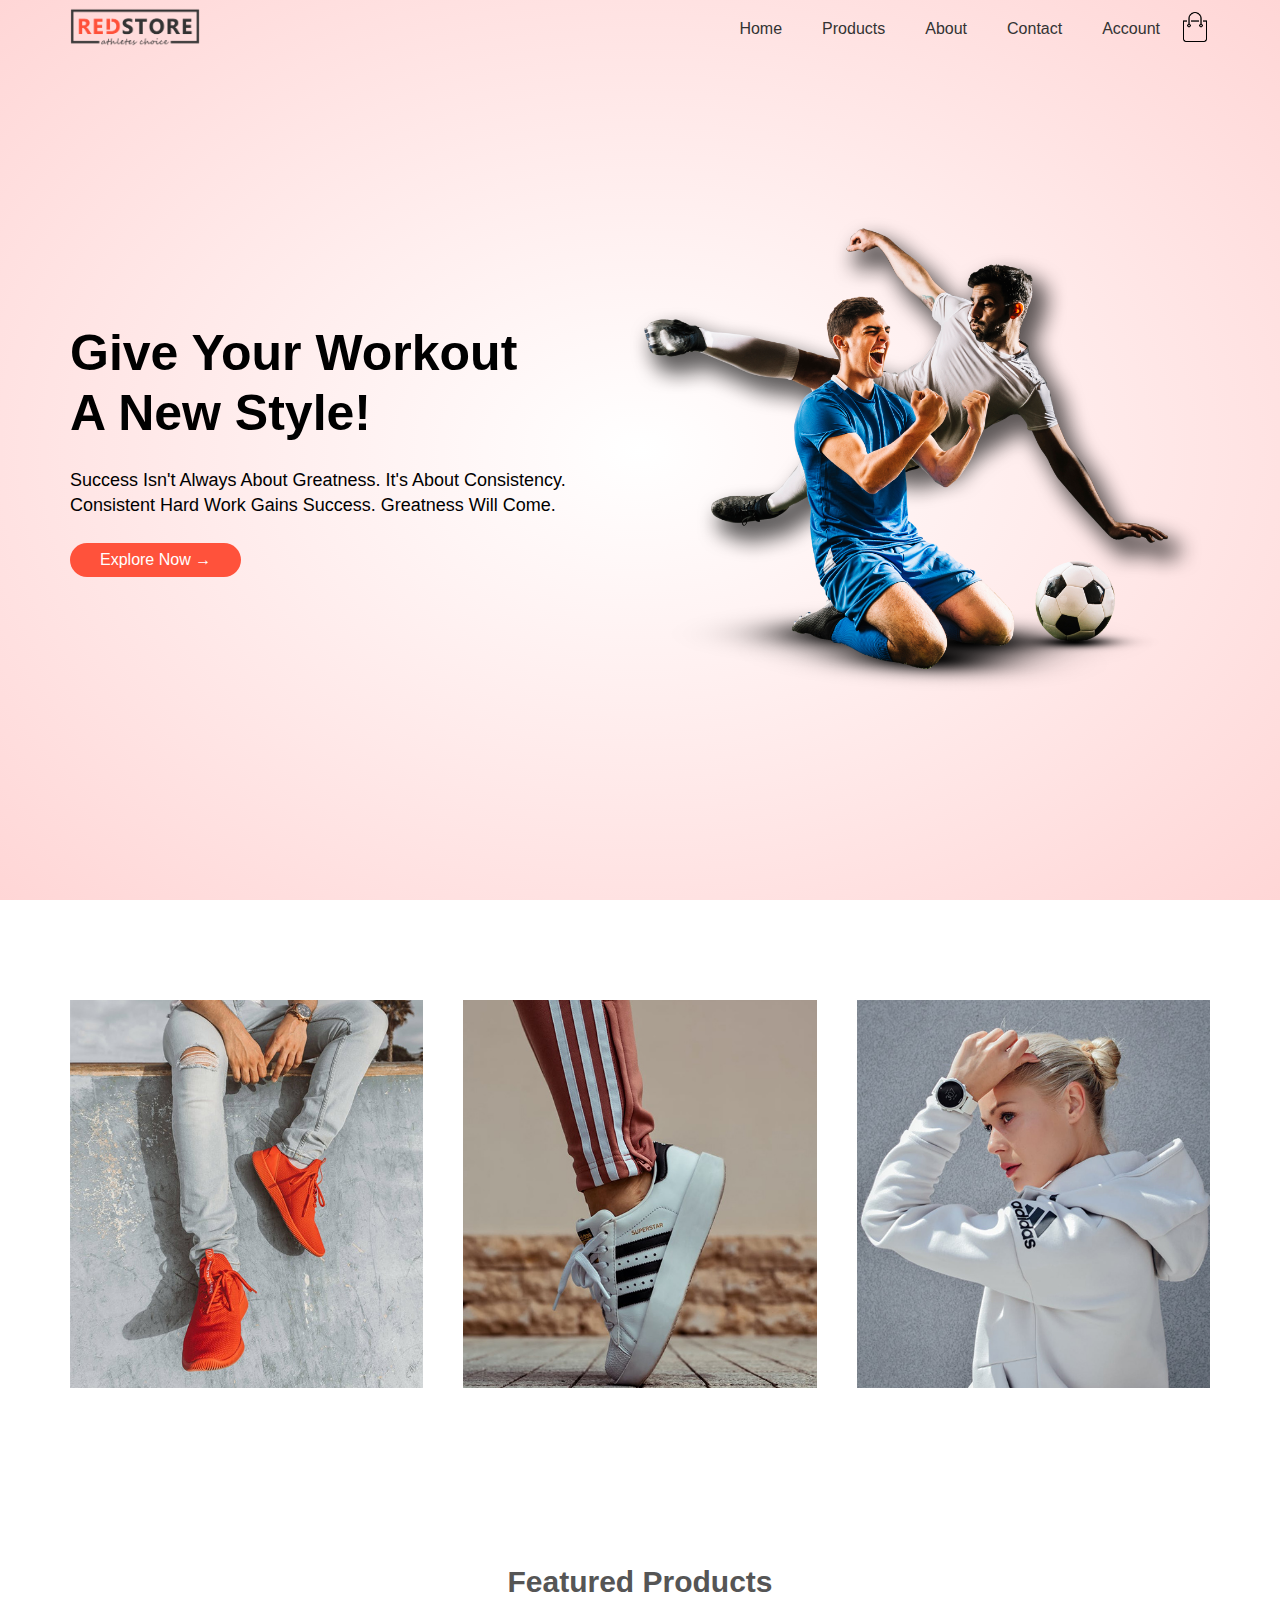
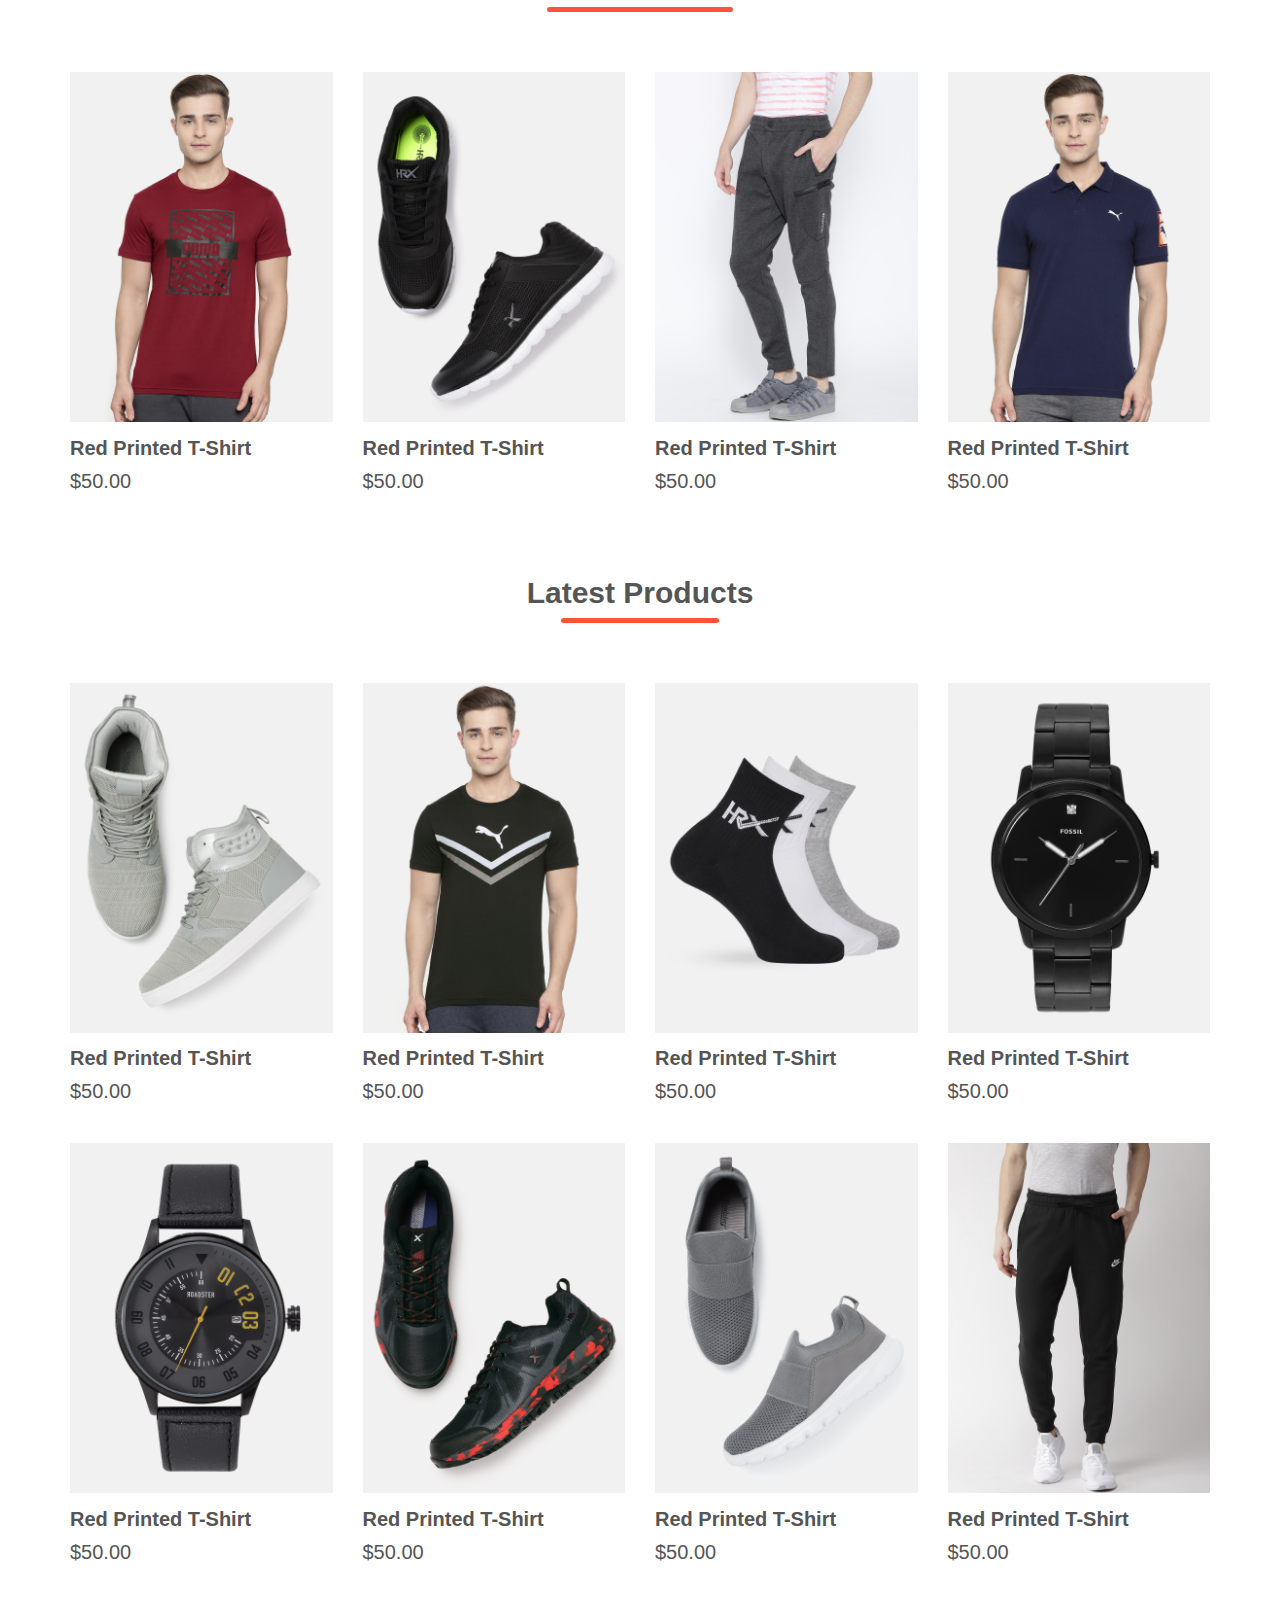
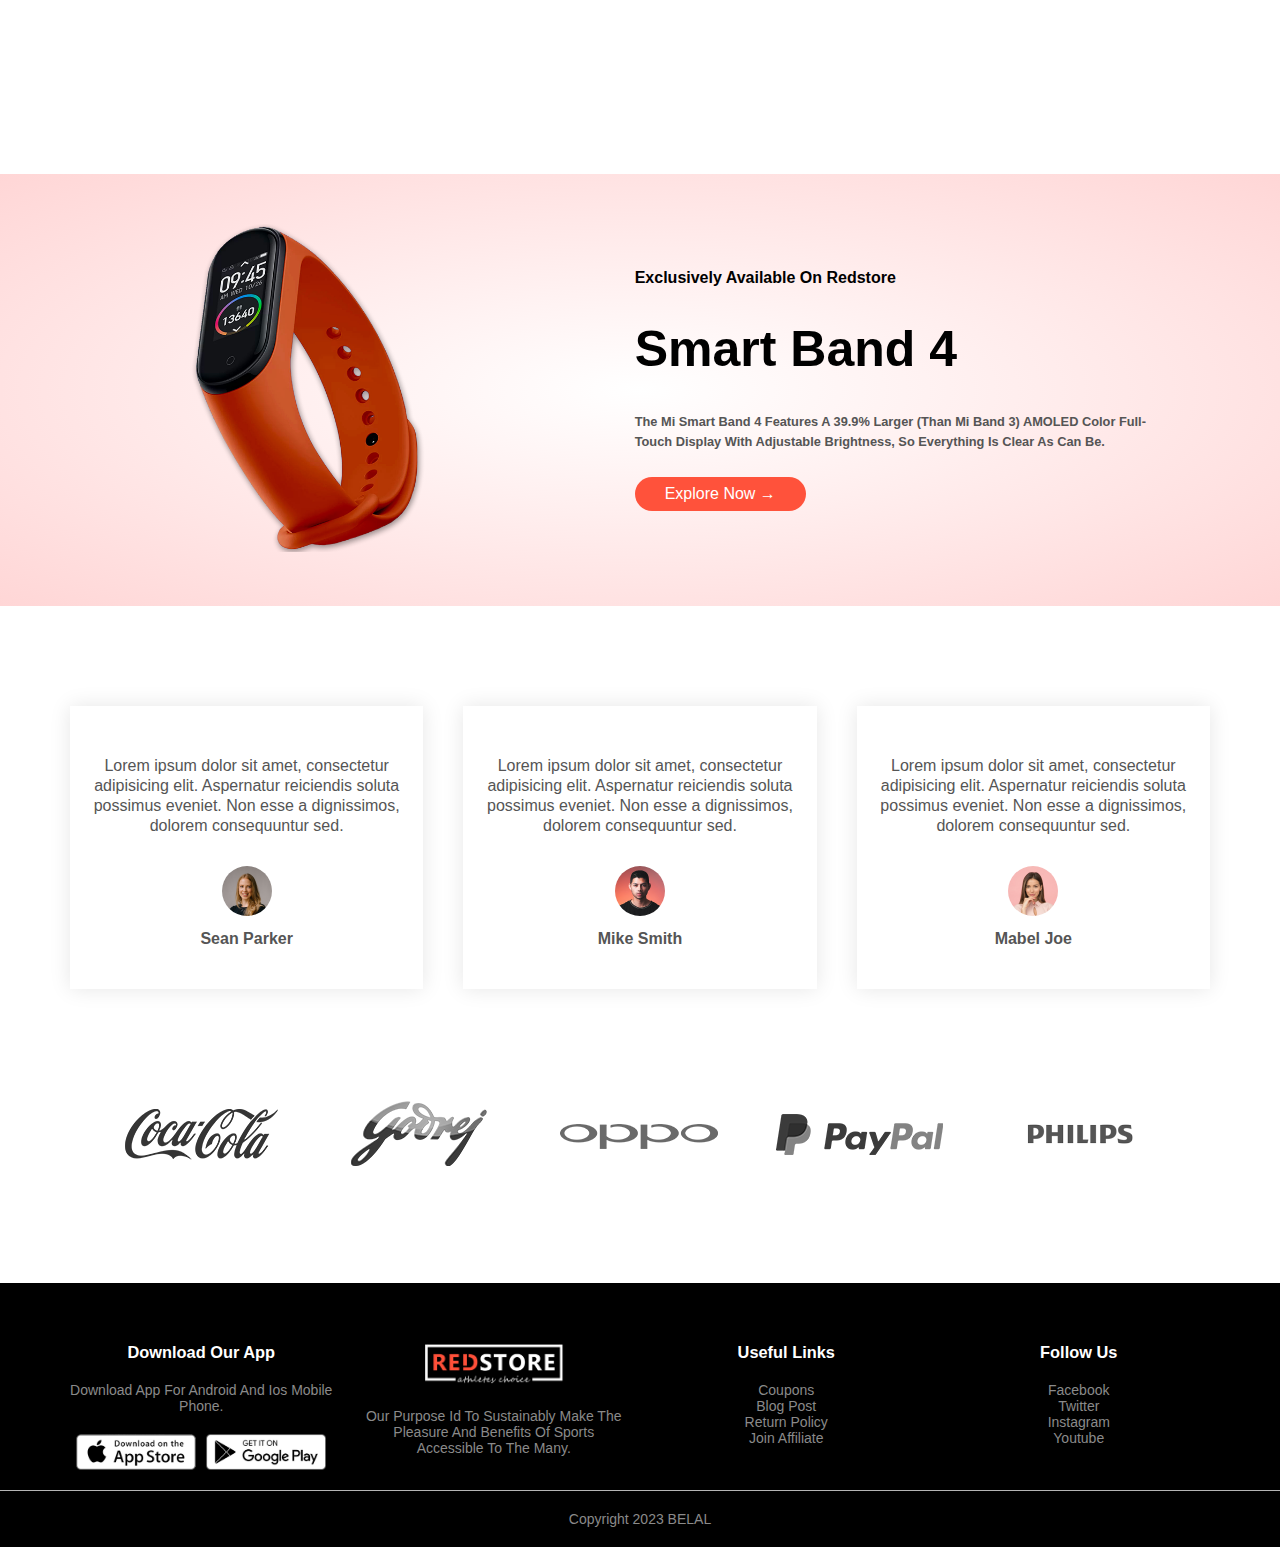
<file: index.html>
<!DOCTYPE html>
<html lang="en">

<head>
    <meta charset="UTF-8">
    <meta http-equiv="X-UA-Compatible" content="IE=edge">
    <meta name="viewport" content="width=device-width, initial-scale=1.0">
    <link rel="stylesheet" href="css/all.min.css">
    <link rel="stylesheet" href="css/normalize.css">
    <link rel="stylesheet" href="css/style.css">
    <title>Red | Store</title>
</head>

<body>
    <!-- start header  -->
    <header>
        <div class="container">
            <div class="logo">
                <img src="images/logo.png">
            </div>
            <nav>

                <label>
                    <input type="checkbox">
                    <img src="images/menu.png" class="menu" alt="">
                    <ul>
                        <li><a href="index.html"target="_blank">Home</a></li>
                        <li><a href="product.html"target="_blank">Products</a></li>
                        <li><a href="">About</a></li>
                        <li><a href="">Contact</a></li>
                        <li><a href="account.html"target="_blank">Account</a></li>
                    </ul>
                </label>
                <a href="card.html" style="text-decoration:none;">
                    <img src="images/cart.png" alt="">
                </a>

            </nav>
        </div>
    </header>
    <!-- end header  -->
    <!-- start landing  -->
    <div class="landing">
        <div class="container">
            <div class="text">
                <h1>give your workout <br>a new style!</h1>
                <p>success isn't always about greatness. it's about consistency. consistent hard work gains success.
                    greatness will come.</p>
                <a href="#" class="btn">explore now &#8594;</a>
            </div>
            <div class="image">
                <img src="images/image1.png" alt="">
            </div>
        </div>
    </div>
    <!-- end landing  -->
    <!-- start categories  -->
    <div class="categories">
        <div class="container">
            <div class="images">
                <div class="img-one">
                    <img src="images/category-1.jpg" alt="">
                </div>
                <div class="img-one">
                    <img src="images/category-2.jpg" alt="">
                </div>
                <div class="img-one">
                    <img src="images/category-3.jpg" alt="">
                </div>
            </div>
        </div>
    </div>
    <!-- end categories  -->
    <!-- start features -->
    <div class="features">
        <div class="container">
            <h2 class="title-section">Featured Products</h2>
            <div class="content">
                <div class="one">
                    <img src="images/product-1.jpg" alt="">
                    <h2>Red Printed T-Shirt</h2>
                    <div class="rate">
                        <i class="filled fas fa-star"></i>
                        <i class="filled fas fa-star"></i>
                        <i class="filled fas fa-star"></i>
                        <i class="filled fas fa-star"></i>
                        <i class="far fa-star"></i>
                    </div>
                    <p>$50.00</p>
                </div>
                <div class="one">
                    <img src="images/product-2.jpg" alt="">
                    <h2>Red Printed T-Shirt</h2>
                    <div class="rate">
                        <i class="filled fas fa-star"></i>
                        <i class="filled fas fa-star"></i>
                        <i class="filled fas fa-star"></i>
                        <i class="filled fas fa-star"></i>
                        <i class="far fa-star"></i>
                    </div>
                    <p>$50.00</p>
                </div>
                <div class="one">
                    <img src="images/product-3.jpg" alt="">
                    <h2>Red Printed T-Shirt</h2>
                    <div class="rate">
                        <i class="filled fas fa-star"></i>
                        <i class="filled fas fa-star"></i>
                        <i class="filled fas fa-star"></i>
                        <i class="filled fas fa-star"></i>
                        <i class="far fa-star"></i>
                    </div>
                    <p>$50.00</p>
                </div>
                <div class="one">
                    <img src="images/product-4.jpg" alt="">
                    <h2>Red Printed T-Shirt</h2>
                    <div class="rate">
                        <i class="filled fas fa-star"></i>
                        <i class="filled fas fa-star"></i>
                        <i class="filled fas fa-star"></i>
                        <i class="filled fas fa-star"></i>
                        <i class="far fa-star"></i>
                    </div>
                    <p>$50.00</p>
                </div>
            </div>

            <h2 class="title-section">Latest Products</h2>
            <div class="content">
                <div class="one">
                    <img src="images/product-5.jpg" alt="">
                    <h2>Red Printed T-Shirt</h2>
                    <div class="rate">
                        <i class="filled fas fa-star"></i>
                        <i class="filled fas fa-star"></i>
                        <i class="filled fas fa-star"></i>
                        <i class="filled fas fa-star"></i>
                        <i class="far fa-star"></i>
                    </div>
                    <p>$50.00</p>
                </div>
                <div class="one">
                    <img src="images/product-6.jpg" alt="">
                    <h2>Red Printed T-Shirt</h2>
                    <div class="rate">
                        <i class="filled fas fa-star"></i>
                        <i class="filled fas fa-star"></i>
                        <i class="filled fas fa-star"></i>
                        <i class="filled fas fa-star"></i>
                        <i class="far fa-star"></i>
                    </div>
                    <p>$50.00</p>
                </div>
                <div class="one">
                    <img src="images/product-7.jpg" alt="">
                    <h2>Red Printed T-Shirt</h2>
                    <div class="rate">
                        <i class="filled fas fa-star"></i>
                        <i class="filled fas fa-star"></i>
                        <i class="filled fas fa-star"></i>
                        <i class="filled fas fa-star"></i>
                        <i class="far fa-star"></i>
                    </div>
                    <p>$50.00</p>
                </div>
                <div class="one">
                    <img src="images/product-8.jpg" alt="">
                    <h2>Red Printed T-Shirt</h2>
                    <div class="rate">
                        <i class="filled fas fa-star"></i>
                        <i class="filled fas fa-star"></i>
                        <i class="filled fas fa-star"></i>
                        <i class="filled fas fa-star"></i>
                        <i class="far fa-star"></i>
                    </div>
                    <p>$50.00</p>
                </div>
                <div class="one">
                    <img src="images/product-9.jpg" alt="">
                    <h2>Red Printed T-Shirt</h2>
                    <div class="rate">
                        <i class="filled fas fa-star"></i>
                        <i class="filled fas fa-star"></i>
                        <i class="filled fas fa-star"></i>
                        <i class="filled fas fa-star"></i>
                        <i class="far fa-star"></i>
                    </div>
                    <p>$50.00</p>
                </div>
                <div class="one">
                    <img src="images/product-10.jpg" alt="">
                    <h2>Red Printed T-Shirt</h2>
                    <div class="rate">
                        <i class="filled fas fa-star"></i>
                        <i class="filled fas fa-star"></i>
                        <i class="filled fas fa-star"></i>
                        <i class="filled fas fa-star"></i>
                        <i class="far fa-star"></i>
                    </div>
                    <p>$50.00</p>
                </div>
                <div class="one">
                    <img src="images/product-11.jpg" alt="">
                    <h2>Red Printed T-Shirt</h2>
                    <div class="rate">
                        <i class="filled fas fa-star"></i>
                        <i class="filled fas fa-star"></i>
                        <i class="filled fas fa-star"></i>
                        <i class="filled fas fa-star"></i>
                        <i class="far fa-star"></i>
                    </div>
                    <p>$50.00</p>
                </div>
                <div class="one">
                    <img src="images/product-12.jpg" alt="">
                    <h2>Red Printed T-Shirt</h2>
                    <div class="rate">
                        <i class="filled fas fa-star"></i>
                        <i class="filled fas fa-star"></i>
                        <i class="filled fas fa-star"></i>
                        <i class="filled fas fa-star"></i>
                        <i class="far fa-star"></i>
                    </div>
                    <p>$50.00</p>
                </div>
            </div>
        </div>
    </div>
    <!-- end features -->
    <!-- start offer -->
    <div class="offer">
        <div class="container">
            <div class="image">
                <img src="images/exclusive.png" alt="">
            </div>
            <div class="text">
                <p>exclusively available on redstore</p>
                <h1>smart band 4</h1>
                <small>the mi smart band 4 features a 39.9% larger (than mi band 3) AMOLED color full-touch display with
                    adjustable brightness, so everything is clear as can be.</small>
                <a href="#" class="btn">explore now &#8594;</a>
            </div>
        </div>
    </div>
    <!-- end offer -->
    <!-- start testmonils -->
    <div class="testmonils">
        <div class="container">
            <div class="one">
                <i class="fa fa-quote-left"></i>
                <p>Lorem ipsum dolor sit amet, consectetur adipisicing elit. Aspernatur reiciendis soluta possimus
                    eveniet. Non esse a dignissimos, dolorem consequuntur sed.</p>
                <div class="rate">
                    <i class="filled fas fa-star"></i>
                    <i class="filled fas fa-star"></i>
                    <i class="filled fas fa-star"></i>
                    <i class="filled fas fa-star"></i>
                    <i class="far fa-star"></i>
                </div>
                <img src="images/user-1.png" alt="">
                <h3>sean parker</h3>
            </div>
            <div class="one">
                <i class="fa fa-quote-left"></i>
                <p>Lorem ipsum dolor sit amet, consectetur adipisicing elit. Aspernatur reiciendis soluta possimus
                    eveniet. Non esse a dignissimos, dolorem consequuntur sed.</p>
                <div class="rate">
                    <i class="filled fas fa-star"></i>
                    <i class="filled fas fa-star"></i>
                    <i class="filled fas fa-star"></i>
                    <i class="filled fas fa-star"></i>
                    <i class="far fa-star"></i>
                </div>
                <img src="images/user-2.png" alt="">
                <h3>mike smith</h3>
            </div>
            <div class="one">
                <i class="fa fa-quote-left"></i>
                <p>Lorem ipsum dolor sit amet, consectetur adipisicing elit. Aspernatur reiciendis soluta possimus
                    eveniet. Non esse a dignissimos, dolorem consequuntur sed.</p>
                <div class="rate">
                    <i class="filled fas fa-star"></i>
                    <i class="filled fas fa-star"></i>
                    <i class="filled fas fa-star"></i>
                    <i class="filled fas fa-star"></i>
                    <i class="far fa-star"></i>
                </div>
                <img src="images/user-3.png" alt="">
                <h3>mabel joe</h3>
            </div>
        </div>
    </div>
    <!-- end testmonils -->
    <!-- start brands -->
    <div class="brands">
        <div class="container">
            <div class="one">
                <img src="images/logo-coca-cola.png" alt="">
            </div>
            <div class="one">
                <img src="images/logo-godrej.png" alt="">
            </div>
            <div class="one">
                <img src="images/logo-oppo.png" alt="">
            </div>
            <div class="one">
                <img src="images/logo-paypal.png" alt="">
            </div>
            <div class="one">
                <img src="images/logo-philips.png" alt="">
            </div>
        </div>
    </div>
    <!-- end brands -->

    <!-- start footer -->
    <div class="footer">
        <div class="container">
            <div class="one">
                <h3>download our app</h3>
                <p>download app for android and ios mobile phone.</p>
                <div class="icon">
                    <img src="images/app-store.png" alt="">
                    <img src="images/play-store.png" alt="">
                </div>
            </div>
            <div class="two">
                <img src="images/logo-white.png" alt="">
                <p>our purpose id to sustainably make the pleasure and benefits of sports accessible to the many.</p>
            </div>
            <div class="three">
                <h3>useful links</h3>
                <ul>
                    <li>coupons</li>
                    <li>blog post</li>
                    <li>return policy</li>
                    <li>join affiliate</li>
                </ul>
            </div>
            <div class="four">
                <h3>follow us </h3>
                <ul>
                    <li>facebook</li>
                    <li>twitter</li>
                    <li>instagram</li>
                    <li>youtube</li>
                </ul>
            </div>
        </div>
        <hr>
        <p class="copyright">Copyright 2023 BELAL</p>
    </div>
    <!-- end footer -->
</body>

</html>
</file>
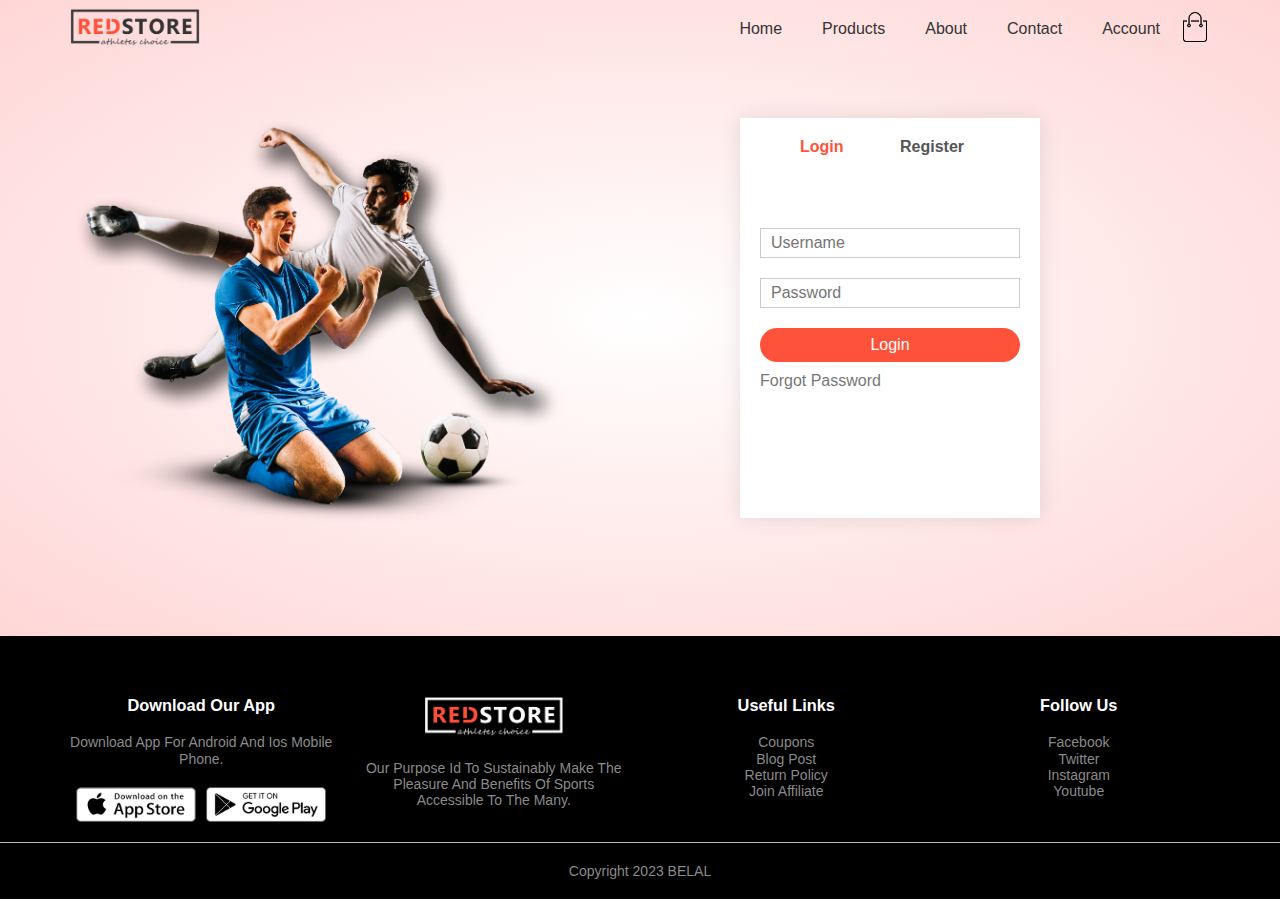
<file: account.html>
<!DOCTYPE html>
<html lang="en">

<head>
    <meta charset="UTF-8">
    <meta http-equiv="X-UA-Compatible" content="IE=edge">
    <meta name="viewport" content="width=device-width, initial-scale=1.0">
    <link rel="stylesheet" href="css/all.min.css">
    <link rel="stylesheet" href="css/normalize.css">
    <link rel="stylesheet" href="css/style.css">
    <title>Account | Store</title>
</head>

<body>
    <!-- start header  -->
    <header>
        <div class="container">
            <div class="logo">
                <img src="images/logo.png">
            </div>
            <nav>

                <label>
                    <input type="checkbox">
                    <img src="images/menu.png" class="menu" alt="">
                    <ul>
                        <li><a href="index.html">Home</a></li>
                        <li><a href="product.html">Products</a></li>
                        <li><a href="">About</a></li>
                        <li><a href="">Contact</a></li>
                        <li><a href="account.html" target="_blank">Account</a></li>
                    </ul>
                </label>
                <a href="card.html" style="text-decoration:none;">
                    <img src="images/cart.png" alt="">
                </a>

            </nav>
        </div>
    </header>
    <!-- end header  -->

    <!-- start Account -->
    <div class="account">
        <div class="container">
            <div class="image">
                <img src="images/image1.png">
            </div>
            <div class="form">
                <div class="form-info">
                    <span>Login</span>
                    <span>Register</span>
                </div>
                <form>
                    <input type="text" placeholder="Username">
                    <input type="password" placeholder="Password">
                    <button type="submit" class="btn">Login</button>
                    <a href="#"> Forgot Password</a>
                </form>
            </div>
        </div>
    </div>
    <!-- end Account -->

    <!-- start footer -->
    <div class="footer">
        <div class="container">
            <div class="one">
                <h3>download our app</h3>
                <p>download app for android and ios mobile phone.</p>
                <div class="icon">
                    <img src="images/app-store.png" alt="">
                    <img src="images/play-store.png" alt="">
                </div>
            </div>
            <div class="two">
                <img src="images/logo-white.png" alt="">
                <p>our purpose id to sustainably make the pleasure and benefits of sports accessible to the many.</p>
            </div>
            <div class="three">
                <h3>useful links</h3>
                <ul>
                    <li>coupons</li>
                    <li>blog post</li>
                    <li>return policy</li>
                    <li>join affiliate</li>
                </ul>
            </div>
            <div class="four">
                <h3>follow us </h3>
                <ul>
                    <li>facebook</li>
                    <li>twitter</li>
                    <li>instagram</li>
                    <li>youtube</li>
                </ul>
            </div>
        </div>
        <hr>
        <p class="copyright">Copyright 2023 BELAL</p>
    </div>
    <!-- end footer -->
</body>

</html>
</file>
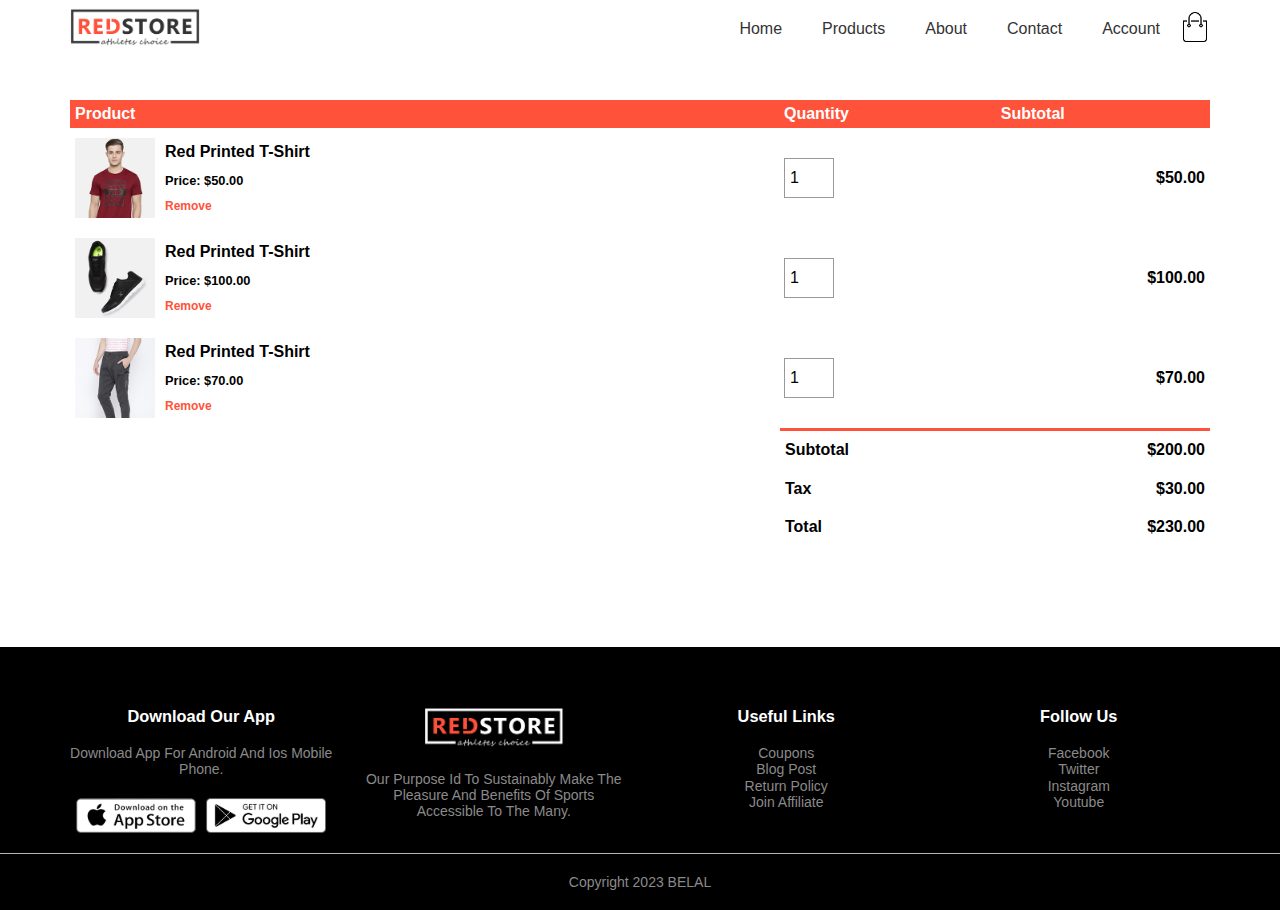
<file: card.html>
<!DOCTYPE html>
<html lang="en">

<head>
    <meta charset="UTF-8">
    <meta http-equiv="X-UA-Compatible" content="IE=edge">
    <meta name="viewport" content="width=device-width, initial-scale=1.0">
    <link rel="stylesheet" href="css/all.min.css">
    <link rel="stylesheet" href="css/normalize.css">
    <link rel="stylesheet" href="css/style.css">
    <title>Card | Store</title>
</head>

<body>
    <!-- start header  -->
    <header>
        <div class="container">
            <div class="logo">
                <img src="images/logo.png">
            </div>
            <nav>

                <label>
                    <input type="checkbox">
                    <img src="images/menu.png" class="menu" alt="">
                    <ul>
                        <li><a href="index.html">Home</a></li>
                        <li><a href="product.html">Products</a></li>
                        <li><a href="">About</a></li>
                        <li><a href="">Contact</a></li>
                        <li><a href="account.html" target="_blank">Account</a></li>
                    </ul>
                </label>
                <a href="card.html" style="text-decoration:none;">
                    <img src="images/cart.png" alt="">
                </a>

            </nav>
        </div>
    </header>
    <!-- end header  -->

    <!-- start cart items details -->
    <div class="cards">
        <div class="container">
            <table>
                <tr>
                    <th>Product</th>
                    <th>Quantity</th>
                    <th>Subtotal</th>
                </tr>
                <tr>
                    <td>
                        <div class="card-info">
                            <img src="images/buy-1.jpg" alt="">
                            <div class="text">
                                <p>Red Printed T-Shirt</p>
                                <small>Price: $50.00</small>
                                <a href="#">Remove</a>
                            </div>
                        </div>
                    </td>
                    <td><input type="number" value="1"></td>
                    <td>$50.00</td>
                </tr>
                <tr>
                    <td>
                        <div class="card-info">
                            <img src="images/buy-2.jpg" alt="">
                            <div class="text">
                                <p>Red Printed T-Shirt</p>
                                <small>Price: $100.00</small>
                                <a href="#">Remove</a>
                            </div>
                        </div>
                    </td>
                    <td><input type="number" value="1"></td>
                    <td>$100.00</td>
                </tr>
                <tr>
                    <td>
                        <div class="card-info">
                            <img src="images/buy-3.jpg" alt="">
                            <div class="text">
                                <p>Red Printed T-Shirt</p>
                                <small>Price: $70.00</small>
                                <a href="#">Remove</a>
                            </div>
                        </div>
                    </td>
                    <td><input type="number" value="1"></td>
                    <td>$70.00</td>
                </tr>
            </table>

            <div class="total-price">
                <table>
                    <tr>
                        <td>Subtotal</td>
                        <td>$200.00</td>
                    </tr>
                    <tr>
                        <td>Tax</td>
                        <td>$30.00</td>
                    </tr>
                    <tr>
                        <td>Total</td>
                        <td>$230.00</td>
                    </tr>
                </table>
            </div>
        </div>
    </div>
    <!-- start cart items details -->

    <!-- start footer -->
    <div class="footer">
        <div class="container">
            <div class="one">
                <h3>download our app</h3>
                <p>download app for android and ios mobile phone.</p>
                <div class="icon">
                    <img src="images/app-store.png" alt="">
                    <img src="images/play-store.png" alt="">
                </div>
            </div>
            <div class="two">
                <img src="images/logo-white.png" alt="">
                <p>our purpose id to sustainably make the pleasure and benefits of sports accessible to the many.</p>
            </div>
            <div class="three">
                <h3>useful links</h3>
                <ul>
                    <li>coupons</li>
                    <li>blog post</li>
                    <li>return policy</li>
                    <li>join affiliate</li>
                </ul>
            </div>
            <div class="four">
                <h3>follow us </h3>
                <ul>
                    <li>facebook</li>
                    <li>twitter</li>
                    <li>instagram</li>
                    <li>youtube</li>
                </ul>
            </div>
        </div>
        <hr>
        <p class="copyright">Copyright 2023 BELAL</p>
    </div>
    <!-- end footer -->
</body>

</html>
</file>
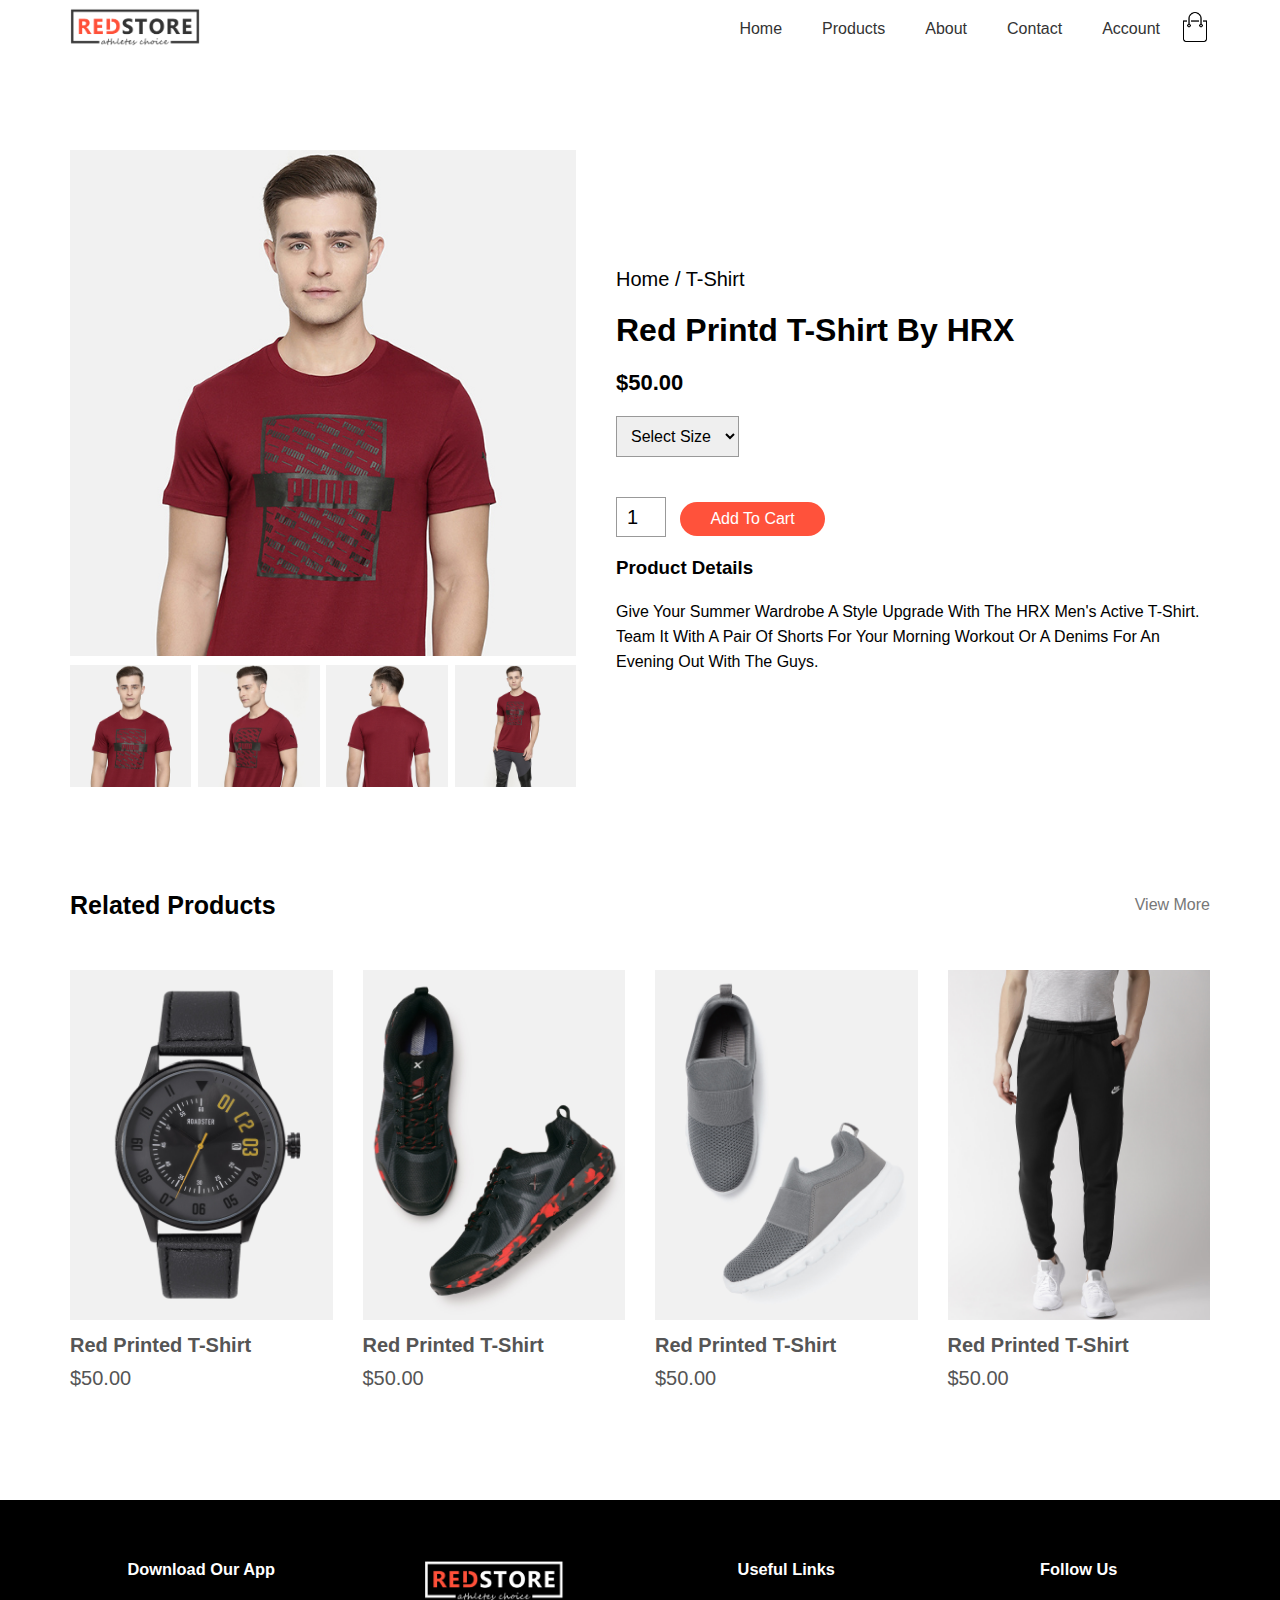
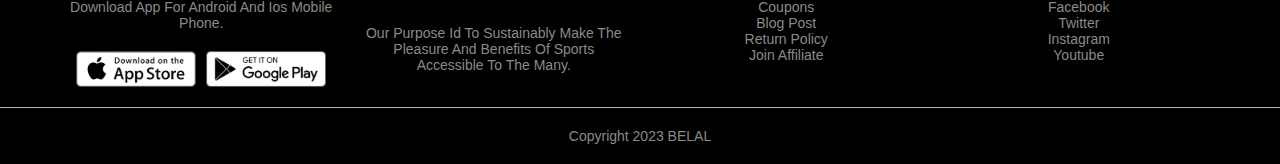
<file: product.details.html>
<!DOCTYPE html>
<html lang="en">

<head>
    <meta charset="UTF-8">
    <meta http-equiv="X-UA-Compatible" content="IE=edge">
    <meta name="viewport" content="width=device-width, initial-scale=1.0">
    <link rel="stylesheet" href="css/all.min.css">
    <link rel="stylesheet" href="css/normalize.css">
    <link rel="stylesheet" href="css/style.css">
    <title>Product Details| Store</title>
</head>

<body>
    <!-- start header  -->
    <header>
        <div class="container">
            <div class="logo">
                <img src="images/logo.png">
            </div>
            <nav>

                <label>
                    <input type="checkbox">
                    <img src="images/menu.png" class="menu" alt="">
                    <ul>
                        <li><a href="index.html">Home</a></li>
                        <li><a href="product.html">Products</a></li>
                        <li><a href="">About</a></li>
                        <li><a href="">Contact</a></li>
                        <li><a href="account.html" target="_blank">Account</a></li>
                    </ul>
                </label>
                <a href="card.html" style="text-decoration:none;">
                    <img src="images/cart.png" alt="">
                </a>

            </nav>
        </div>
    </header>
    <!-- end header  -->



    <!-- start features -->
    <div class="features">
        <div class="container">
            <div class="single-product">
                <div class="image">
                    <img src="images/gallery-1.jpg">
                    <div class="other-images">
                        <div class="images">
                            <img src="images/gallery-1.jpg">
                        </div>
                        <div class="images">
                            <img src="images/gallery-2.jpg">
                        </div>
                        <div class="images">
                            <img src="images/gallery-3.jpg">
                        </div>
                        <div class="images">
                            <img src="images/gallery-4.jpg">
                        </div>
                    </div>
                </div>
                <div class="text">
                    <p>Home / T-Shirt </p>
                    <h1>Red Printd T-Shirt By HRX</h1>
                    <h4>$50.00</h4>
                    <select>
                        <option>Select Size</option>
                        <option>XXL</option>
                        <option>XL</option>
                        <option>Large</option>
                        <option>Medium</option>
                        <option>Small</option>
                        <option>Small</option>
                    </select>
                    <input type="number" value="1">
                    <a href="card.html" class="btn">Add To Cart</a>
                    <h3>Product Details <i class="fa fa-indent"></i></h3>
                    <p>
                        give your summer wardrobe a style upgrade with the HRX men's
                        active T-Shirt. team it with a pair of shorts for your morning workout
                        or a denims for an evening out with the guys.
                    </p>
                </div>
            </div>

            <div class="title">
                <p>Related Products</p>
                <p>View More</p>
            </div>
            <div class="content">
                <div class="one">
                    <img src="images/product-9.jpg" alt="">
                    <h2>Red Printed T-Shirt</h2>
                    <div class="rate">
                        <i class="filled fas fa-star"></i>
                        <i class="filled fas fa-star"></i>
                        <i class="filled fas fa-star"></i>
                        <i class="filled fas fa-star"></i>
                        <i class="far fa-star"></i>
                    </div>
                    <p>$50.00</p>
                </div>
                <div class="one">
                    <img src="images/product-10.jpg" alt="">
                    <h2>Red Printed T-Shirt</h2>
                    <div class="rate">
                        <i class="filled fas fa-star"></i>
                        <i class="filled fas fa-star"></i>
                        <i class="filled fas fa-star"></i>
                        <i class="filled fas fa-star"></i>
                        <i class="far fa-star"></i>
                    </div>
                    <p>$50.00</p>
                </div>
                <div class="one">
                    <img src="images/product-11.jpg" alt="">
                    <h2>Red Printed T-Shirt</h2>
                    <div class="rate">
                        <i class="filled fas fa-star"></i>
                        <i class="filled fas fa-star"></i>
                        <i class="filled fas fa-star"></i>
                        <i class="filled fas fa-star"></i>
                        <i class="far fa-star"></i>
                    </div>
                    <p>$50.00</p>
                </div>
                <div class="one">
                    <img src="images/product-12.jpg" alt="">
                    <h2>Red Printed T-Shirt</h2>
                    <div class="rate">
                        <i class="filled fas fa-star"></i>
                        <i class="filled fas fa-star"></i>
                        <i class="filled fas fa-star"></i>
                        <i class="filled fas fa-star"></i>
                        <i class="far fa-star"></i>
                    </div>
                    <p>$50.00</p>
                </div>
            </div>
        </div>
    </div>
    <!-- end features -->
    <!-- start footer -->
    <div class="footer">
        <div class="container">
            <div class="one">
                <h3>download our app</h3>
                <p>download app for android and ios mobile phone.</p>
                <div class="icon">
                    <img src="images/app-store.png" alt="">
                    <img src="images/play-store.png" alt="">
                </div>
            </div>
            <div class="two">
                <img src="images/logo-white.png" alt="">
                <p>our purpose id to sustainably make the pleasure and benefits of sports accessible to the many.</p>
            </div>
            <div class="three">
                <h3>useful links</h3>
                <ul>
                    <li>coupons</li>
                    <li>blog post</li>
                    <li>return policy</li>
                    <li>join affiliate</li>
                </ul>
            </div>
            <div class="four">
                <h3>follow us </h3>
                <ul>
                    <li>facebook</li>
                    <li>twitter</li>
                    <li>instagram</li>
                    <li>youtube</li>
                </ul>
            </div>
        </div>
        <hr>
        <p class="copyright">Copyright 2023 BELAL</p>
    </div>
    <!-- end footer -->
</body>

</html>
</file>
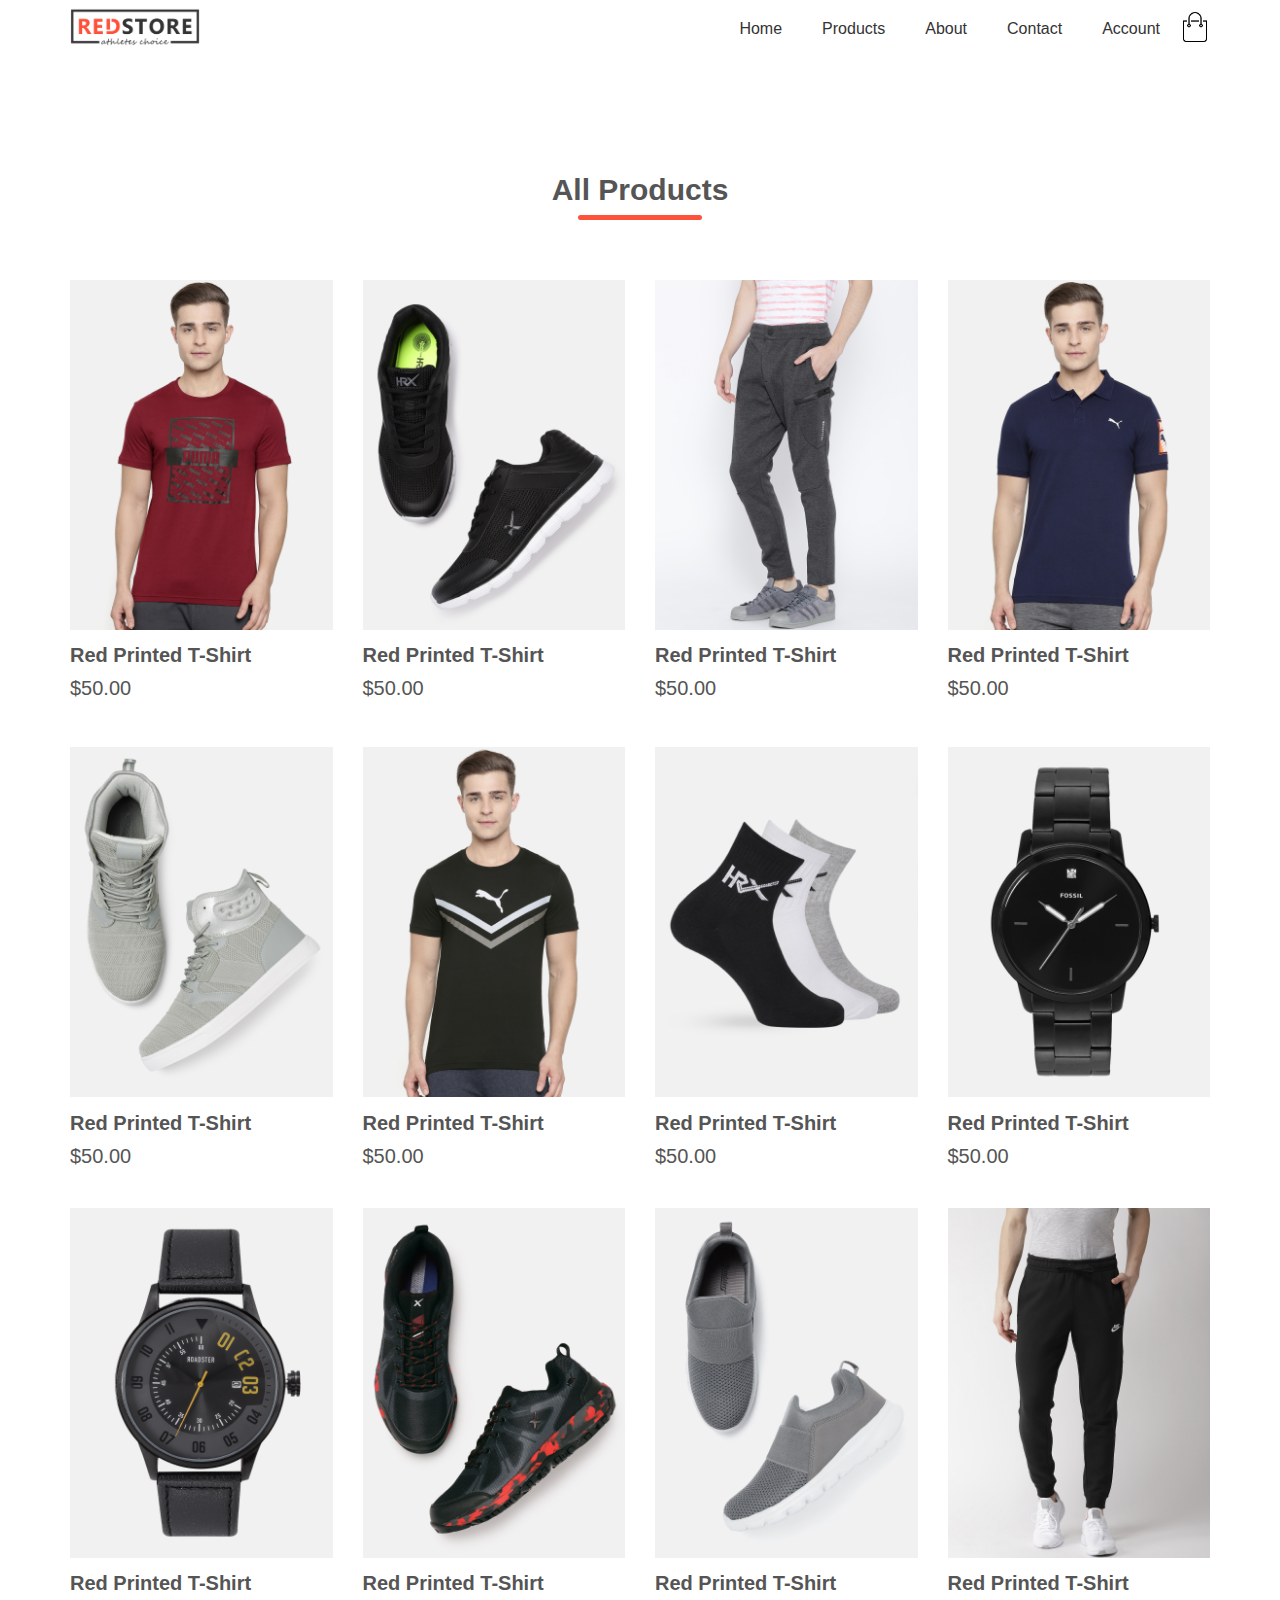
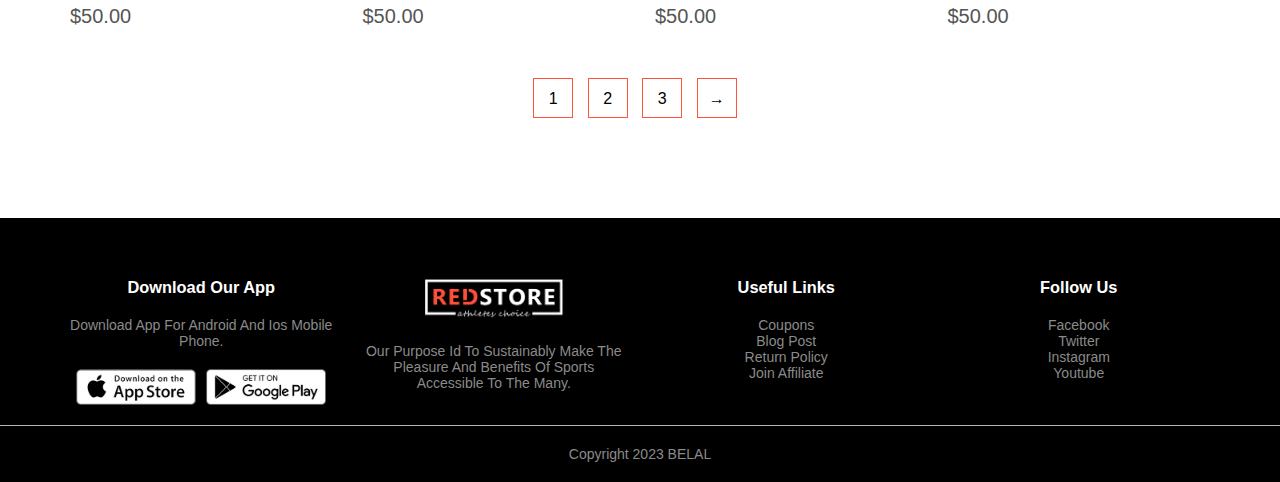
<file: product.html>
<!DOCTYPE html>
<html lang="en">

<head>
    <meta charset="UTF-8">
    <meta http-equiv="X-UA-Compatible" content="IE=edge">
    <meta name="viewport" content="width=device-width, initial-scale=1.0">
    <link rel="stylesheet" href="css/all.min.css">
    <link rel="stylesheet" href="css/normalize.css">
    <link rel="stylesheet" href="css/style.css">
    <title>All Products | Store</title>
</head>

<body>
    <!-- start header  -->
    <header>
        <div class="container">
            <div class="logo">
                <img src="images/logo.png">
            </div>
            <nav>

                <label>
                    <input type="checkbox">
                    <img src="images/menu.png" class="menu" alt="">
                    <ul>
                        <li><a href="index.html">Home</a></li>
                        <li><a href="product.html">Products</a></li>
                        <li><a href="">About</a></li>
                        <li><a href="">Contact</a></li>
                        <li><a href="account.html" target="_blank">Account</a></li>
                    </ul>
                </label>
                <a href="card.html" style="text-decoration:none;">
                    <img src="images/cart.png" alt="">
                </a>

            </nav>
        </div>
    </header>
    <!-- end header  -->
    <!-- start features -->
    <div class="features">
        <div class="container">
            <h2 class="title-section">All Products</h2>
            <div class="content">
                <div class="one">
                    <a href="product.details.html">
                        <img src="images/product-1.jpg" alt="">
                    </a>
                    <h2>Red Printed T-Shirt</h2>
                    <div class="rate">
                        <i class="filled fas fa-star"></i>
                        <i class="filled fas fa-star"></i>
                        <i class="filled fas fa-star"></i>
                        <i class="filled fas fa-star"></i>
                        <i class="far fa-star"></i>
                    </div>
                    <p>$50.00</p>
                </div>
                <div class="one">
                    <img src="images/product-2.jpg" alt="">
                    <h2>Red Printed T-Shirt</h2>
                    <div class="rate">
                        <i class="filled fas fa-star"></i>
                        <i class="filled fas fa-star"></i>
                        <i class="filled fas fa-star"></i>
                        <i class="filled fas fa-star"></i>
                        <i class="far fa-star"></i>
                    </div>
                    <p>$50.00</p>
                </div>
                <div class="one">
                    <img src="images/product-3.jpg" alt="">
                    <h2>Red Printed T-Shirt</h2>
                    <div class="rate">
                        <i class="filled fas fa-star"></i>
                        <i class="filled fas fa-star"></i>
                        <i class="filled fas fa-star"></i>
                        <i class="filled fas fa-star"></i>
                        <i class="far fa-star"></i>
                    </div>
                    <p>$50.00</p>
                </div>
                <div class="one">
                    <img src="images/product-4.jpg" alt="">
                    <h2>Red Printed T-Shirt</h2>
                    <div class="rate">
                        <i class="filled fas fa-star"></i>
                        <i class="filled fas fa-star"></i>
                        <i class="filled fas fa-star"></i>
                        <i class="filled fas fa-star"></i>
                        <i class="far fa-star"></i>
                    </div>
                    <p>$50.00</p>
                </div>
            </div>
            <br>
            <br>
            <div class="content">
                <div class="one">
                    <img src="images/product-5.jpg" alt="">
                    <h2>Red Printed T-Shirt</h2>
                    <div class="rate">
                        <i class="filled fas fa-star"></i>
                        <i class="filled fas fa-star"></i>
                        <i class="filled fas fa-star"></i>
                        <i class="filled fas fa-star"></i>
                        <i class="far fa-star"></i>
                    </div>
                    <p>$50.00</p>
                </div>
                <div class="one">
                    <img src="images/product-6.jpg" alt="">
                    <h2>Red Printed T-Shirt</h2>
                    <div class="rate">
                        <i class="filled fas fa-star"></i>
                        <i class="filled fas fa-star"></i>
                        <i class="filled fas fa-star"></i>
                        <i class="filled fas fa-star"></i>
                        <i class="far fa-star"></i>
                    </div>
                    <p>$50.00</p>
                </div>
                <div class="one">
                    <img src="images/product-7.jpg" alt="">
                    <h2>Red Printed T-Shirt</h2>
                    <div class="rate">
                        <i class="filled fas fa-star"></i>
                        <i class="filled fas fa-star"></i>
                        <i class="filled fas fa-star"></i>
                        <i class="filled fas fa-star"></i>
                        <i class="far fa-star"></i>
                    </div>
                    <p>$50.00</p>
                </div>
                <div class="one">
                    <img src="images/product-8.jpg" alt="">
                    <h2>Red Printed T-Shirt</h2>
                    <div class="rate">
                        <i class="filled fas fa-star"></i>
                        <i class="filled fas fa-star"></i>
                        <i class="filled fas fa-star"></i>
                        <i class="filled fas fa-star"></i>
                        <i class="far fa-star"></i>
                    </div>
                    <p>$50.00</p>
                </div>
                <div class="one">
                    <img src="images/product-9.jpg" alt="">
                    <h2>Red Printed T-Shirt</h2>
                    <div class="rate">
                        <i class="filled fas fa-star"></i>
                        <i class="filled fas fa-star"></i>
                        <i class="filled fas fa-star"></i>
                        <i class="filled fas fa-star"></i>
                        <i class="far fa-star"></i>
                    </div>
                    <p>$50.00</p>
                </div>
                <div class="one">
                    <img src="images/product-10.jpg" alt="">
                    <h2>Red Printed T-Shirt</h2>
                    <div class="rate">
                        <i class="filled fas fa-star"></i>
                        <i class="filled fas fa-star"></i>
                        <i class="filled fas fa-star"></i>
                        <i class="filled fas fa-star"></i>
                        <i class="far fa-star"></i>
                    </div>
                    <p>$50.00</p>
                </div>
                <div class="one">
                    <img src="images/product-11.jpg" alt="">
                    <h2>Red Printed T-Shirt</h2>
                    <div class="rate">
                        <i class="filled fas fa-star"></i>
                        <i class="filled fas fa-star"></i>
                        <i class="filled fas fa-star"></i>
                        <i class="filled fas fa-star"></i>
                        <i class="far fa-star"></i>
                    </div>
                    <p>$50.00</p>
                </div>
                <div class="one">
                    <img src="images/product-12.jpg" alt="">
                    <h2>Red Printed T-Shirt</h2>
                    <div class="rate">
                        <i class="filled fas fa-star"></i>
                        <i class="filled fas fa-star"></i>
                        <i class="filled fas fa-star"></i>
                        <i class="filled fas fa-star"></i>
                        <i class="far fa-star"></i>
                    </div>
                    <p>$50.00</p>
                </div>
            </div>
            <div class="page-btn">
                <span>1</span>
                <span>2</span>
                <span>3</span>
                <span>&#8594;</span>
            </div>
        </div>
    </div>
    <!-- end features -->
    <!-- start footer -->
    <div class="footer">
        <div class="container">
            <div class="one">
                <h3>download our app</h3>
                <p>download app for android and ios mobile phone.</p>
                <div class="icon">
                    <img src="images/app-store.png" alt="">
                    <img src="images/play-store.png" alt="">
                </div>
            </div>
            <div class="two">
                <img src="images/logo-white.png" alt="">
                <p>our purpose id to sustainably make the pleasure and benefits of sports accessible to the many.</p>
            </div>
            <div class="three">
                <h3>useful links</h3>
                <ul>
                    <li>coupons</li>
                    <li>blog post</li>
                    <li>return policy</li>
                    <li>join affiliate</li>
                </ul>
            </div>
            <div class="four">
                <h3>follow us </h3>
                <ul>
                    <li>facebook</li>
                    <li>twitter</li>
                    <li>instagram</li>
                    <li>youtube</li>
                </ul>
            </div>
        </div>
        <hr>
        <p class="copyright">Copyright 2023 BELAL</p>
    </div>
    <!-- end footer -->
</body>

</html>
</file>
<file: css/style.css>
* {
    margin: 0;
    padding: 0;
    box-sizing: border-box;
}

body {
    font-family: "Open Sans", sans-serif;
}

html {
    scroll-behavior: smooth;
}

.container {
    padding: 0 15px;
    margin: 0 auto;
}

@media (min-width:768px) {
    .container {
        width: 750px;
    }
}

@media (min-width:992px) {
    .container {
        width: 970px;
    }
}

@media (min-width:1200px) {
    .container {
        width: 1170px;
    }
}


:root {
    --main-color: #ff523b;
    --main-transition: 0.3s;
    --main-margin: 100px;
}

.btn {
    display: inline-block;
    background-color: var(--main-color);
    color: white;
    padding: 8px 30px;
    margin-top: 25px;
    border-radius: 30px;
    text-decoration: none;
    text-transform: capitalize;
    transition: var(--main-transition);
}

@media (max-width:767px) {
    .btn {
        margin-top: 15px;
    }
}

.btn:hover {
    background-color: #ff7b6a;
}

.page-btn {
    margin: 40px auto 0;
    text-align: center;

}

.page-btn span {
    display: inline-block;
    margin-right: 10px;
    border: 1px solid var(--main-color);
    width: 40px;
    height: 40px;
    text-align: center;
    line-height: 40px;
    cursor: pointer;
    transition: var(--main-transition);
}

.page-btn span:hover {
    background-color: var(--main-color);
    color: white;
}

ul {
    list-style: none;
}

/* start header */
header {
    position: absolute;
    left: 50%;
    width: 100%;
    transform: translateX(-50%);
    top: 0;
    z-index: 999;
}

header .container {
    display: flex;
    justify-content: space-between;
    align-items: center;
    position: relative;

}

header .container .logo {
    width: 130px;
}

header .container .logo img {
    max-width: 100%;
}

@media (max-width:767px) {
    header .container {
        padding-top: 10px;
    }
}


header .container nav {
    display: flex;
    align-items: center;
}

header .container nav ul {
    display: flex;
    justify-content: center;
    align-items: center;
    list-style: none;
    transition: top var(--main-transition), opacity var(--main-transition);

}

@media (max-width:767px) {
    header .container nav ul {
        position: absolute;
        top: calc(100% + 50px);
        left: 0;
        width: 100%;
        flex-direction: column;
        align-items: baseline;
        background-color: #333;
        opacity: 0;
    }
}


header .container nav ul li a {
    display: block;
    padding: 20px;
    text-decoration: none;
    color: #333;
    transition: var(--main-transition);
}


@media (max-width:767px) {
    header .container nav ul li {
        width: 100%;
    }

    header .container nav ul li a {
        width: 100%;
        color: white;
        border-bottom: 1px solid white;
        display: none;
    }
}

header .container nav ul li a:hover {
    color: var(--main-color);
}

header .container nav img {
    width: 30px;
    height: 30px;
    cursor: pointer;
}

header .container nav input {
    display: none;
}

header .container nav input:checked~ul {
    top: calc(100% + 5px);
    opacity: 1;
}

header .container nav input:checked~ul li a {
    display: block;
}

header .container nav .menu {
    margin-right: 20px;
    display: none;
}

@media (max-width:767px) {
    header .container nav .menu {
        display: block;
    }
}

/* end header */

/* start landing */
.landing {
    height: 100vh;
    width: 100%;
    background: radial-gradient(#fff, #ffd6d6);
}

.landing .container {
    height: 100%;
    display: flex;
    justify-content: center;
    align-items: center;
}

@media (max-width:991px) {
    .landing .container {
        flex-direction: column;
    }
}

.landing .container .text {
    flex-basis: 50%;
}

@media (max-width:991px) {
    .landing .container .text {
        flex-basis: 0;
        text-align: center;
    }
}

@media (max-width:767px) {
    .landing .container .text {
        margin-top: 60px;
    }
}

.landing .container .text h1 {
    margin: 0;
    font-size: 50px;
    line-height: 60px;
    margin-bottom: 25px;
    text-transform: capitalize;
}

@media (max-width:767px) {
    .landing .container .text h1 {
        font-size: 40px;
        line-height: 50px;
        margin-bottom: 15px;
    }
}

.landing .container .text p {
    line-height: 25px;
    font-size: 18px;
    text-transform: capitalize;
}



.landing .container .image {
    width: 600px;
}

@media (max-width:991px) {
    .landing .container .image {
        width: 500px;
    }
}

@media (max-width:767px) {
    .landing .container .image {
        width: 300px;
        margin-top: 30px;
    }
}


.landing .container .image img {
    max-width: 100%;
}

/* end landing */
/* start categories  */

.categories {
    margin-top: var(--main-margin);
}

.categories .images {
    display: grid;
    grid-template-columns: repeat(auto-fill, minmax(300px, 1fr));
    gap: 40px;
}


.categories .images .img-one img {
    max-width: 100%;
}

/* end categories  */

/* start features  */


.features {
    padding-top: var(--main-margin);
    padding-bottom: var(--main-margin);
}

.features .container .title-section {
    text-align: center;
    position: relative;
    color: #555;
    line-height: 60px;
    width: fit-content;
    margin: 60px auto;
    font-size: 30px;
    z-index: -2;
}

.features .container .title-section::after {
    content: "";
    position: absolute;
    border-radius: 5px;
    width: 70%;
    height: 5px;
    bottom: 0;
    left: 15%;
    background-color: var(--main-color);
}

.features .container .content {
    display: grid;
    grid-template-columns: repeat(auto-fill, minmax(250px, 1fr));
    gap: 30px;
}

.features .container .content .one {
    transition: transform var(--main-transition);
}

.features .container .content .one:hover {
    transform: translateY(-5px);
}

.features .container .content img {
    max-width: 100%;
}


.features .container .content .rate {
    color: var(--main-color);
}

.features .container .content p,
.features .container .content h2 {
    font-size: 20px;
    color: #555;
    margin: 10px 0;
}

/* end features  */

/* start offer */
.offer {
    margin-top: var(--main-margin);
    margin-bottom: var(--main-margin);
    background: radial-gradient(#fff, #ffd6d6);
}

.offer .container {
    display: flex;
    align-items: center;
    justify-content: center;
    gap: 40px;
}

@media (max-width:991px) {
    .offer .container {
        display: flex;
        justify-content: center;
        align-items: center;
        flex-direction: column;
        gap: 0;
    }
}


.offer .container .image {
    padding: 50px;
}

@media (max-width:991px) {
    .offer .container .image {
        width: 550px;
    }
}


@media (max-width:767px) {
    .offer .container .image {
        width: 400px;
    }
}

.offer .container .image img {
    max-width: 100%;
}

.offer .container .text {
    min-width: 300px;
    padding: 50px;
}

@media (max-width:991px) {
    .offer .container .text {
        text-align: center;
    }
}

.offer .container .text p,
.offer .container .text h1,
.offer .container .text small {
    text-transform: capitalize;
    font-weight: bold;
}

.offer .container .text h1 {
    font-size: 50px;
}

@media (max-width:767px) {
    .offer .container .text h1 {
        font-size: 30px;
    }
}

.offer .container .text small {
    line-height: 20px;
    color: #555;
}

.offer .container .text a {
    display: block;
    width: fit-content;
}

@media (max-width:991px) {
    .offer .container .text a {
        margin: 25px auto 0;
    }
}

/* end offer */

/* start testmonils */
.testmonils {
    margin-top: var(--main-margin);
    margin-bottom: var(--main-margin);
}

.testmonils .container {
    display: grid;
    grid-template-columns: repeat(auto-fill, minmax(300px, 1fr));
    gap: 40px;
}

.testmonils .container .one {
    text-align: center;
    padding: 40px 20px;
    box-shadow: 0 0 20px 0px rgba(0, 0, 0, 0.1);
    cursor: pointer;
    transition: var(--main-transition);
}

.testmonils .container .one:hover {
    transform: translateY(-10px);
}

.testmonils .container .one>i {
    font-size: 34px;
    color: var(--main-color);
}

.testmonils .container .one p {
    line-height: 20px;
    color: #555;
    margin: 10px 0;
}

.testmonils .container .one .rate {
    color: var(--main-color);
}

.testmonils .container .one img {
    width: 50px;
    height: 50px;
    border-radius: 50%;
    margin-top: 20px;
    margin-bottom: 10px;
}

.testmonils .container .one h3 {
    font-weight: 600;
    color: #555;
    font-size: 16px;
    text-transform: capitalize;
}

/* end testmonils */

/* start brands */
.brands {
    margin-top: var(--main-margin);
    margin-bottom: var(--main-margin);
}

.brands .container {
    display: flex;
    align-items: center;
    justify-content: center;
    gap: 40px;
}

@media (max-width:767px) {
    .brands .container {
        gap: 0;
    }
}

.brands .container .one img {
    max-width: 100%;
    filter: grayscale(100%);
    transition: var(--main-transition);
}


.brands .container .one img:hover {
    filter: grayscale(0);
}

/* end brands */
/* start footer */
.footer {
    background-color: #000;
    color: #8a8a8a;
    font-size: 14px;
    padding: 60px 0 20px;
}

.footer .container {
    display: grid;
    grid-template-columns: repeat(auto-fill, minmax(250px, 1fr));
    gap: 30px;
    text-transform: capitalize;
    text-align: center;
}

.footer .container h3 {
    color: white;
    margin-bottom: 20px;
}

.footer .container .one .icon {
    display: flex;
    justify-content: center;
    align-items: center;
    margin-top: 20px;
    gap: 10px;
}

.footer .container .one .icon img {
    width: 120px;
}


.footer .container .two img {
    width: 140px;
    margin-bottom: 20px;
}

.footer hr {
    border: none;
    background-color: #b5b5b5;
    height: 1px;
    margin: 20px 0;
}

.footer p.copyright {
    text-align: center;
}

/* end footer */


/* product-details-html page  */
.features .container .single-product {
    display: flex;
    justify-content: space-between;
    align-items: center;
    padding: 50px 0;
    gap: 40px;
}

@media (max-width:991px) {
    .features .container .single-product {
        flex-direction: column;
    }
}

.features .container .single-product .image {
    width: 100%;
}

.features .container .single-product .image img {
    width: 100%;
}


.features .container .single-product .image .other-images {
    display: flex;
    justify-content: space-between;
    align-items: center;
    padding-top: 5px;
}

.features .container .single-product .image .other-images .images {
    width: 24%;
    cursor: pointer;
}



.features .container .single-product .text p:first-child {
    font-size: 20px;

}

.features .container .single-product .text h4 {
    margin: 20px 0;
    font-size: 22px;
    font-weight: bold;
}


.features .container .single-product .text select {
    display: block;
    padding: 10px;
    transition: all 0.3s;
    outline: none;
    border: 1px solid #999;
    margin-bottom: 20px;
}

.features .container .single-product .text select:focus {
    border: 1px solid var(--main-color);
}

.features .container .single-product .text input {
    width: 50px;
    height: 40px;
    padding-left: 10px;
    font-size: 20px;
    margin-right: 10px;
    transition: all 0.3s;
    border: 1px solid #999;
    outline: none;
}

.features .container .single-product .text input:focus {
    border: 1px solid var(--main-color);
}


.features .container .single-product .text h3 {
    margin: 20px 0;
}

.features .container .single-product .text h3 i {
    color: var(--main-color);
    margin-left: 10px;
}

.features .container .single-product .text p:last-child {
    text-transform: capitalize;
    line-height: 25px;
}


.title {
    width: 100%;
    display: flex;
    justify-content: space-between;
    align-items: center;
    margin: 50px 0;
}

.title p:first-child {
    font-size: 25px;
    font-weight: bold;
}

.title p:last-child {
    color: #777;
    cursor: pointer;
}

/* product-details-html page  */


/* card html page  */
.cards .container {
    margin: 100px auto;
}

.cards .container table {
    width: 100%;
    border-collapse: collapse;
}

.cards .container table tr th {
    text-align: left;
    padding: 5px;
    color: white;
    background-color: var(--main-color);
}

.cards .container table tr td .card-info {
    display: flex;
    flex-wrap: wrap;
    align-items: center;
}

.cards .container table tr td .card-info img {
    width: 80px;
    height: 80px;
    margin-right: 10px;
}

.cards .container table tr td {
    padding: 10px 5px;
    font-weight: bold;
}

.cards .container table tr td .card-info .text p {
    margin-bottom: 10px;
}

@media (max-width:767px) {
    .cards .container table tr td .card-info .text p {
        display: none;
    }
}

.cards .container table tr td input {
    width: 50px;
    height: 40px;
    padding: 5px;
    transition: all 0.3s;
    border: 1px solid #999;
    outline: none;
}

.cards .container table tr td input:focus {
    border: 1px solid var(--main-color);
}

.cards .container table tr td .card-info .text a {
    color: var(--main-color);
    font-size: 12px;
    text-decoration: none;
    text-transform: capitalize;
    display: block;
    margin-top: 10px;
}

.cards .container .total-price {
    display: flex;
    justify-content: flex-end;
}


.cards .container .total-price table {
    border-top: 3px solid var(--main-color);
    width: 100%;
    max-width: 430px;
}

table tr td:last-child {
    text-align: right;
}

/* card html page  */

/* account html page  */

.account {
    padding: 100px 0;
    background: radial-gradient(#fff, #ffd6d6)
}

.account .container {
    display: flex;
    justify-content: center;
    align-items: center;
}

@media (max-width:767px) {
    .account .container {
        flex-direction: column-reverse;
    }
}

.account .container .image {
    width: 500px;
}
@media (max-width:767px) {
    .account .container .image {
        width: 350px;
    }
}

.account .container .image img {
    max-width: 100%;
}


.account .container .form {
    background-color: white;
    width: 300px;
    height: 400px;
    position: relative;
    padding: 20px 0;
    margin: auto;
    box-shadow: 0 0 20px 0px rgba(0, 0, 0, 0.1);
}

.account .container .form .form-info {
    display: flex;
    justify-content: center;
    align-items: center;

}

.account .container .form .form-info span {
    font-weight: bold;
    padding: 0 10px;
    color: #555;
    cursor: pointer;
    width: 100px;
    display: inline-block;
    transition: var(--main-transition);
}

.account .container .form .form-info span:first-child {
    color: var(--main-color);
}

.account .container .form form {
    max-width: 300px;
    padding: 0 20px;
    position: absolute;
    top: 100px;

}

.account .container .form form input {
    width: 100%;
    height: 30px;
    margin: 10px 0;
    padding: 0 10px;
    outline: none;
    transition: var(--main-transition);
    border: 1px solid #ccc;
}

.account .container .form form input:focus {
    border: 1px solid var(--main-color);

}

.account .container .form form .btn {
    width: 100%;
    border: none;
    cursor: pointer;
    margin: 10px 0;
}

.account .container .form form a {
    text-decoration: none;
    color: #777;
}

/* account html page  */
</file>
